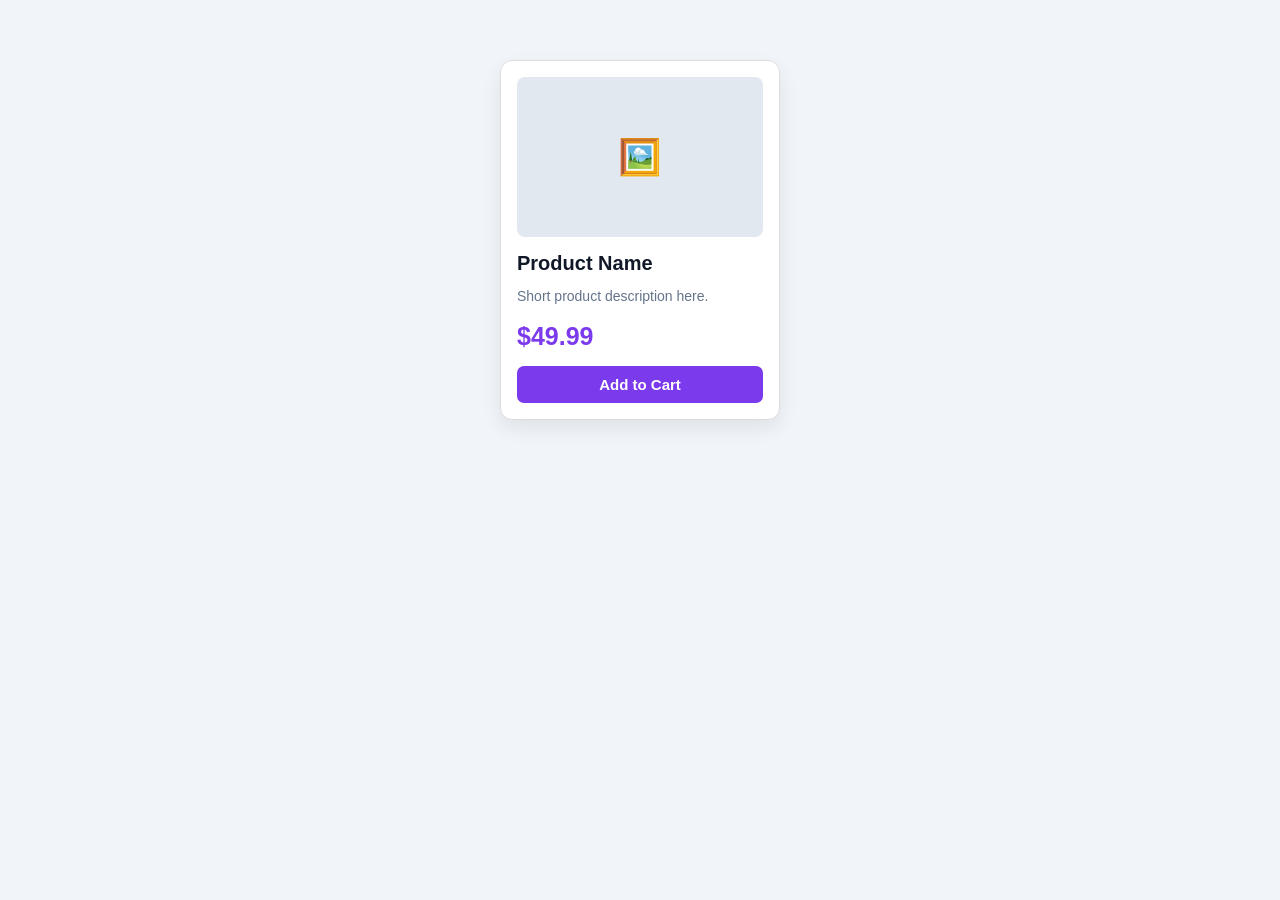
<file: index.html>
<!DOCTYPE html>
<html lang="en">
<head>
    <meta charset="UTF-8">
    <meta name="viewport" content="width=device-width, initial-scale=1.0">
    <title>Product Card</title>

    <link rel="stylesheet" href="day2-product-card.css">
</head>

<body>

    <div class="card-container">

        <div class="product-card">

            <div class="product-image">
                <span>🖼️</span>
            </div>

            <h2>Product Name</h2>

            <p>Short product description here.</p>

            <div class="price">$49.99</div>

            <button>Add to Cart</button>

        </div>

    </div>

</body>
</html>
</file>
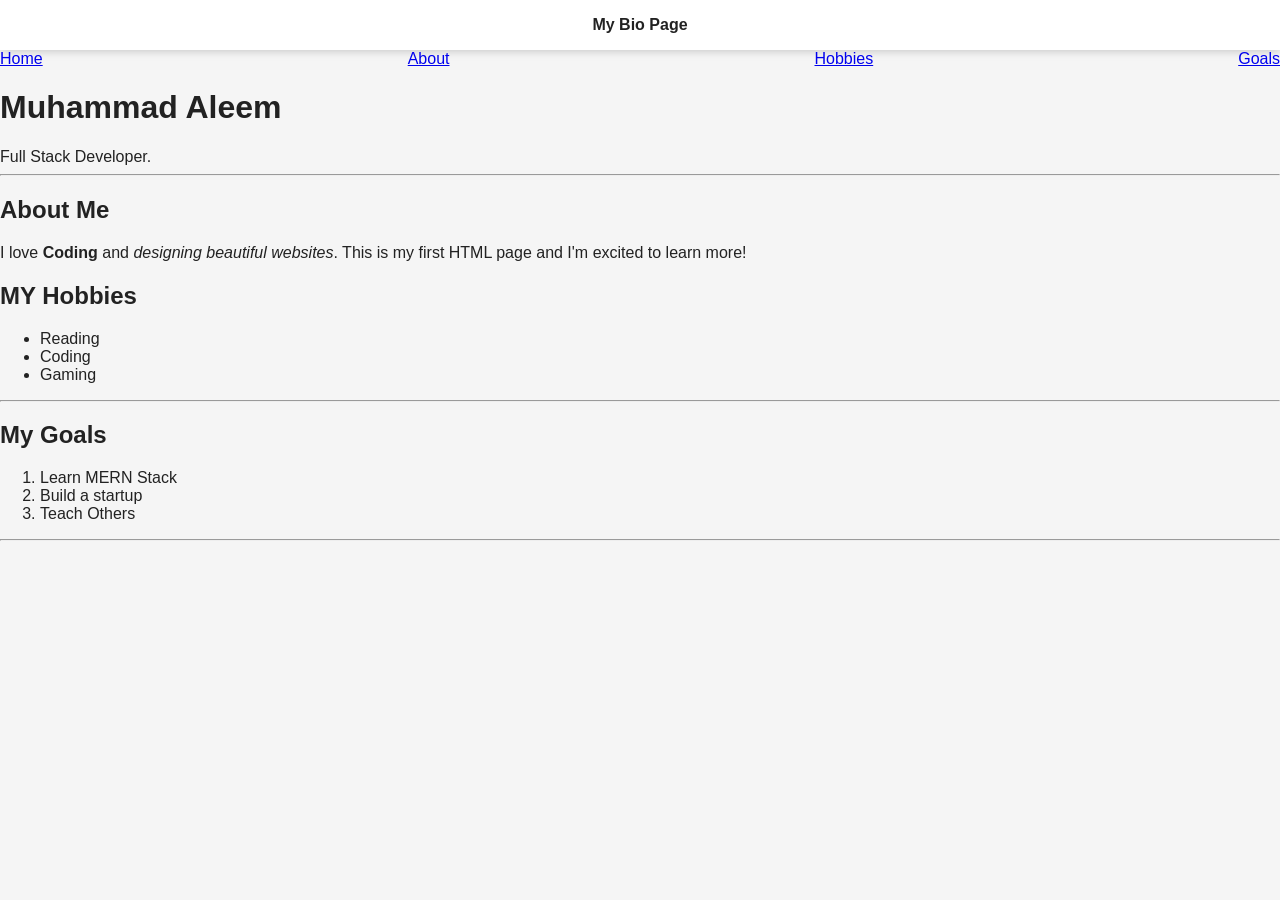
<file: day1bio.html>
<!DOCTYPE html>
<html lang="en">
<head>
    <meta charset="UTF-8">
    <meta name="viewport" content="width=device-width, initial-scale=1.0">
    <title>Document</title>

    <link rel="stylesheet" href="style.css">
</head>
<body>
<center>   
        <header> <strong>My Bio Page</strong></header>
        <nav>
            <a href="#">Home</a>
            <a href="#">About</a>
            <a href="#">Hobbies</a>
            <a href="#">Goals</a>
    </nav>

</center>

    <h1>Muhammad Aleem</h1>
    Full Stack Developer.
    <hr>
    
    <h2>About Me</h2>
    <P>I love <strong>Coding</strong> and <i> designing beautiful websites</i>. This is my first HTML page and I'm excited to learn more!
</P>

<h2>MY Hobbies</h2>
<ul>
    <li>Reading </li>
    <li>Coding</li>
    <li>Gaming</li>
</ul>
    <hr>

<h2>My Goals</h2>
    <ol>
        <li>Learn MERN Stack</li>
        <li>Build a startup</li>
        <li>Teach Others</li>
    </ol>
    <hr>




</body>
</html>
</file>
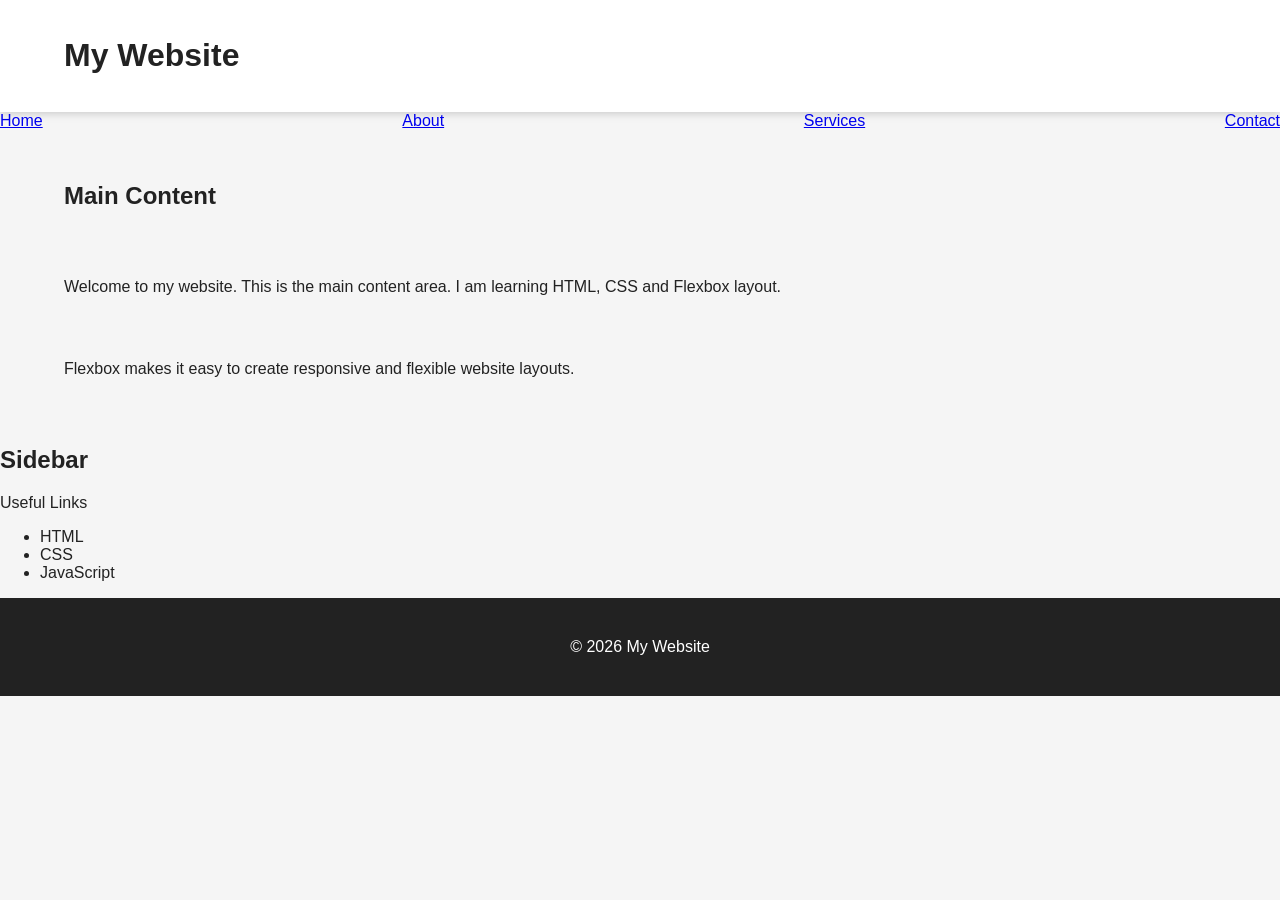
<file: day3-flez-layout.html>
<!DOCTYPE html>
<html lang="en">
<head>
    <meta charset="UTF-8">
    <meta name="viewport" content="width=device-width, initial-scale=1.0">
    <title>Flexbox Layout</title>
    <link rel="stylesheet" href="style.css">
</head>

<body>

    <header>
        <h1>My Website</h1>
    </header>

    <nav>
        <a href="#">Home</a>
        <a href="#">About</a>
        <a href="#">Services</a>
        <a href="#">Contact</a>
    </nav>

    <div class="container">

        <main>
            <h2>Main Content</h2>

            <p>
                Welcome to my website. This is the main content area.
                I am learning HTML, CSS and Flexbox layout.
            </p>

            <p>
                Flexbox makes it easy to create responsive and
                flexible website layouts.
            </p>
        </main>

        <aside>
            <h2>Sidebar</h2>

            <p>Useful Links</p>

            <ul>
                <li>HTML</li>
                <li>CSS</li>
                <li>JavaScript</li>
            </ul>
        </aside>

    </div>


    <footer>
        <p>© 2026 My Website</p>
    </footer>

</body>
</html>
</file>
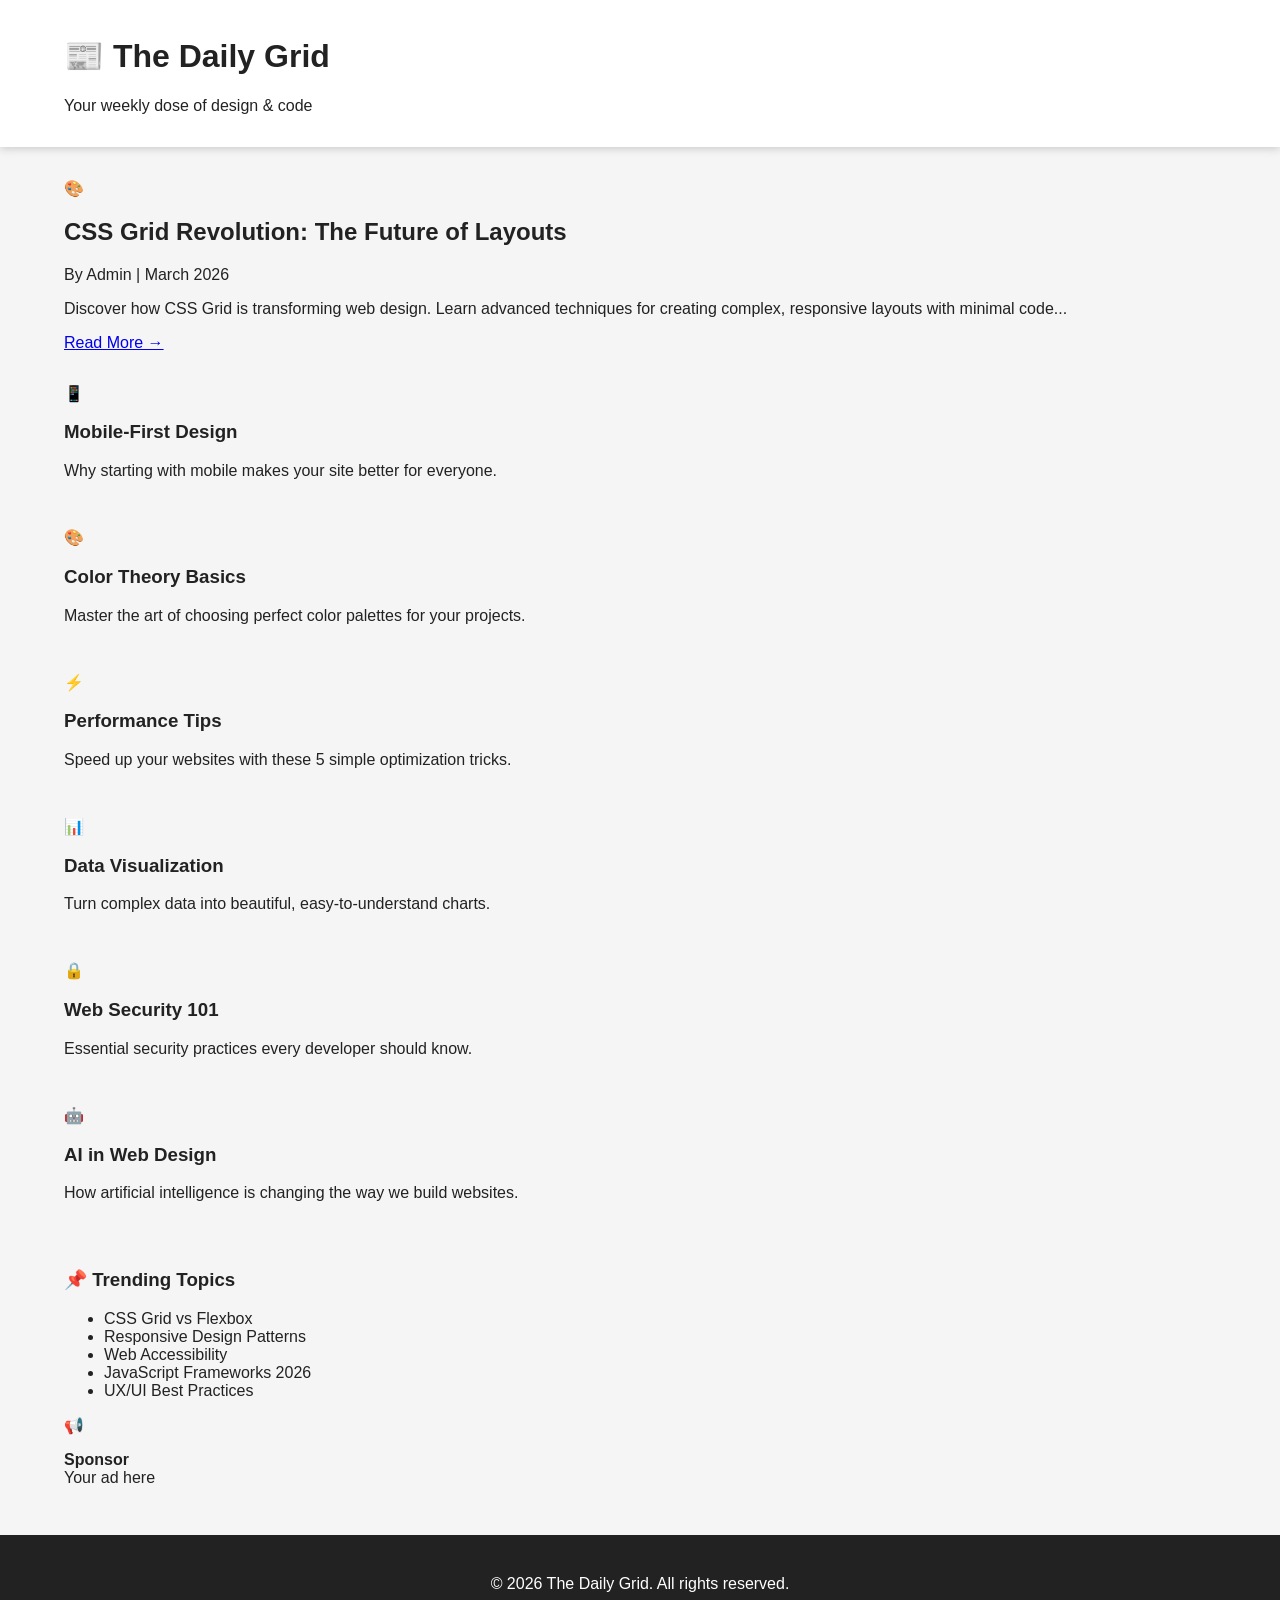
<file: day4-magazine.html>
<!DOCTYPE html>
<html lang="en">
<head>
    <meta charset="UTF-8">
    <meta name="viewport" content="width=device-width, initial-scale=1.0">
    <title>Magazine Layout</title>
    <link rel="stylesheet" href="style.css">
</head>
<body>
    <div class="magazine-container">
        
        
        <header class="magazine-header">
            <h1>📰 The Daily Grid</h1>
            <p>Your weekly dose of design &amp; code</p>
        </header>

        <main class="magazine-grid">

            <article class="featured-article">
                <div class="article-image featured-image">🎨</div>
                <h2>CSS Grid Revolution: The Future of Layouts</h2>
                <p class="meta">By Admin | March 2026</p>
                <p>Discover how CSS Grid is transforming web design. Learn advanced techniques for creating complex, responsive layouts with minimal code...</p>
                <a href="#" class="read-more">Read More →</a>
            </article>

            <article class="regular-article">
                <div class="article-image">📱</div>
                <h3>Mobile-First Design</h3>
                <p>Why starting with mobile makes your site better for everyone.</p>
            </article>

            <article class="regular-article">
                <div class="article-image">🎨</div>
                <h3>Color Theory Basics</h3>
                <p>Master the art of choosing perfect color palettes for your projects.</p>
            </article>

            <article class="regular-article">
                <div class="article-image">⚡</div>
                <h3>Performance Tips</h3>
                <p>Speed up your websites with these 5 simple optimization tricks.</p>
            </article>

            <article class="regular-article">
                <div class="article-image">📊</div>
                <h3>Data Visualization</h3>
                <p>Turn complex data into beautiful, easy-to-understand charts.</p>
            </article>

            <article class="regular-article">
                <div class="article-image">🔒</div>
                <h3>Web Security 101</h3>
                <p>Essential security practices every developer should know.</p>
            </article>

            <article class="regular-article">
                <div class="article-image">🤖</div>
                <h3>AI in Web Design</h3>
                <p>How artificial intelligence is changing the way we build websites.</p>
            </article>

            <aside class="sidebar">
                <h3>📌 Trending Topics</h3>
                <ul>
                    <li>CSS Grid vs Flexbox</li>
                    <li>Responsive Design Patterns</li>
                    <li>Web Accessibility</li>
                    <li>JavaScript Frameworks 2026</li>
                    <li>UX/UI Best Practices</li>
                </ul>
                <div class="ad-box">
                    <p>📢</p>
                    <p><strong>Sponsor</strong><br>Your ad here</p>
                </div>
            </aside>

        </main>

        <footer class="magazine-footer">
            <p>&copy; 2026 The Daily Grid. All rights reserved.</p>
        </footer>

    </div>
</body>
</html>
</file>
<file: day2-product-card.css>
/* Apply box-sizing to all elements */
* {
    box-sizing: border-box;
}

body {
    font-family: Arial, sans-serif;
    background-color: #f1f5f9;
    margin: 0;
    padding: 40px;
}

.card-container {
    max-width: 1000px;
    margin: 0 auto;
    text-align: center;
}

.product-card {
    display: inline-block;
    width: 280px;
    background-color: white;

    padding: 16px;
    margin: 20px;

    border: 1px solid #dddddd;
    border-radius: 12px;

    box-shadow: 0 8px 20px rgba(0, 0, 0, 0.08);

    text-align: left;
}

.product-image {
    height: 160px;
    background-color: #e2e8f0;

    border-radius: 8px;

    display: flex;
    justify-content: center;
    align-items: center;

    margin-bottom: 15px;
}

.product-image span {
    font-size: 35px;
}

.product-card h2 {
    font-size: 20px;
    color: #111827;

    margin: 10px 0;
}

.product-card p {
    font-size: 14px;
    color: #64748b;

    line-height: 1.6;

    margin: 8px 0;
}

.price {
    font-size: 25px;
    font-weight: bold;
    color: #7c3aed;

    margin: 15px 0;
}

button {
    width: 100%;

    background-color: #7c3aed;
    color: white;

    padding: 10px;

    border: none;
    border-radius: 7px;

    font-size: 15px;
    font-weight: bold;

    cursor: pointer;
}

button:hover {
    background-color: #5b21b6;
}
</file>
<file: style.css>
* {
    box-sizing: border-box;
}

html {
    scroll-behavior: smooth;
}

body {
    margin: 0;
    font-family: Arial, sans-serif;
    color: #222;
    background-color: #f5f5f5;
}

header {
    background-color: white;
    padding: 1rem 5%;
    box-shadow: 0 2px 8px #ccc;
}

nav {
    display: flex;
    justify-content: space-between;
    align-items: center;
}

nav h1 {
    color: #6c2ee8;
    font-size: 1.6rem;
}

.nav-links {
    display: flex;
    gap: 1.5rem;
}

.nav-links a {
    text-decoration: none;
    color: #333;
    font-size: 1rem;
    transition: 0.3s;
}

.nav-links a:hover {
    color: #6c2ee8;
}


main {
    display: grid;
    gap: 2rem;
    padding: 2rem 5%;
}

section {
    background-color: white;
    padding: 2rem;
    border-radius: 1rem;
}

section h2 {
    text-align: center;
    color: #6c2ee8;
    font-size: 2rem;
    margin-bottom: 1.5rem;
}


.hero {
    display: flex;
    justify-content: space-between;
    align-items: center;
    gap: 2rem;
    min-height: 400px;
}

.hero h2 {
    text-align: left;
    font-size: 2.5rem;
    color: #222;
    margin-bottom: 0.5rem;
}

.hero p {
    font-size: 1.3rem;
    margin-bottom: 1.5rem;
}

.hero img {
    max-width: 45%;
    width: 100%;
    border-radius: 1rem;
}


.button {
    display: inline-block;
    text-decoration: none;
    background-color: #6c2ee8;
    color: white;
    padding: 0.8rem 1.3rem;
    border-radius: 0.5rem;
    transition: 0.3s;
}

.button:hover {
    background-color: #ff8c00;
    transform: translateY(-3px);
}


.about-box {
    text-align: center;
    max-width: 800px;
    margin: auto;
}

.about-box p {
    font-size: 1.1rem;
    line-height: 1.7;
}


.cards {
    display: flex;
    gap: 1.5rem;
    justify-content: center;
}

.card {
    flex: 1;
    padding: 1.5rem;
    border: 1px solid #ddd;
    border-radius: 0.8rem;
    text-align: center;
    transition: 0.3s;
}

.card:hover {
    transform: translateY(-8px);
    box-shadow: 0 8px 20px #ccc;
}

.card h3 {
    color: #6c2ee8;
    font-size: 1.4rem;
}


.projects {
    display: grid;
    grid-template-columns: repeat(3, 1fr);
    gap: 1.5rem;
}

.project-card {
    padding: 1rem;
    border: 1px solid #ddd;
    border-radius: 0.8rem;
    transition: 0.3s;
}

.project-card:hover {
    transform: scale(1.03);
    box-shadow: 0 8px 20px #ccc;
}

.project-card img {
    max-width: 100%;
    width: 100%;
    height: 180px;
    object-fit: cover;
    border-radius: 0.6rem;
}

.project-card h3 {
    font-size: 1.3rem;
}

.project-card p {
    line-height: 1.5;
}


.contact-box {
    text-align: center;
}

.contact-box p {
    font-size: 1.1rem;
}

.contact-box button {
    border: none;
    background-color: #6c2ee8;
    color: white;
    padding: 0.8rem 1.5rem;
    border-radius: 0.5rem;
    cursor: pointer;
    font-size: 1rem;
    transition: 0.3s;
}

.contact-box button:hover {
    background-color: #ff8c00;
    transform: translateY(-3px);
}


footer {
    background-color: #222;
    color: white;
    text-align: center;
    padding: 1.5rem;
}

footer a {
    color: white;
    text-decoration: none;
    margin: 0 0.5rem;
}

footer a:hover {
    color: #ff8c00;
}


@media (max-width: 900px) {

    .hero {
        flex-direction: column;
        text-align: center;
    }

    .hero h2 {
        text-align: center;
        font-size: 2.2rem;
    }

    .hero img {
        max-width: 70%;
    }

    .projects {
        grid-template-columns: repeat(2, 1fr);
    }
}


@media (max-width: 600px) {

    nav {
        flex-direction: column;
        gap: 1rem;
    }

    .nav-links {
        flex-direction: column;
        text-align: center;
        gap: 0.8rem;
    }

    main {
        padding: 1rem;
    }

    section {
        padding: 1.2rem;
    }

    .hero {
        min-height: auto;
    }

    .hero h2 {
        font-size: 1.8rem;
    }

    .hero img {
        max-width: 100%;
    }

    .cards {
        flex-direction: column;
    }

    .projects {
        grid-template-columns: 1fr;
    }

    section h2 {
        font-size: 1.6rem;
    }
}
</file>
